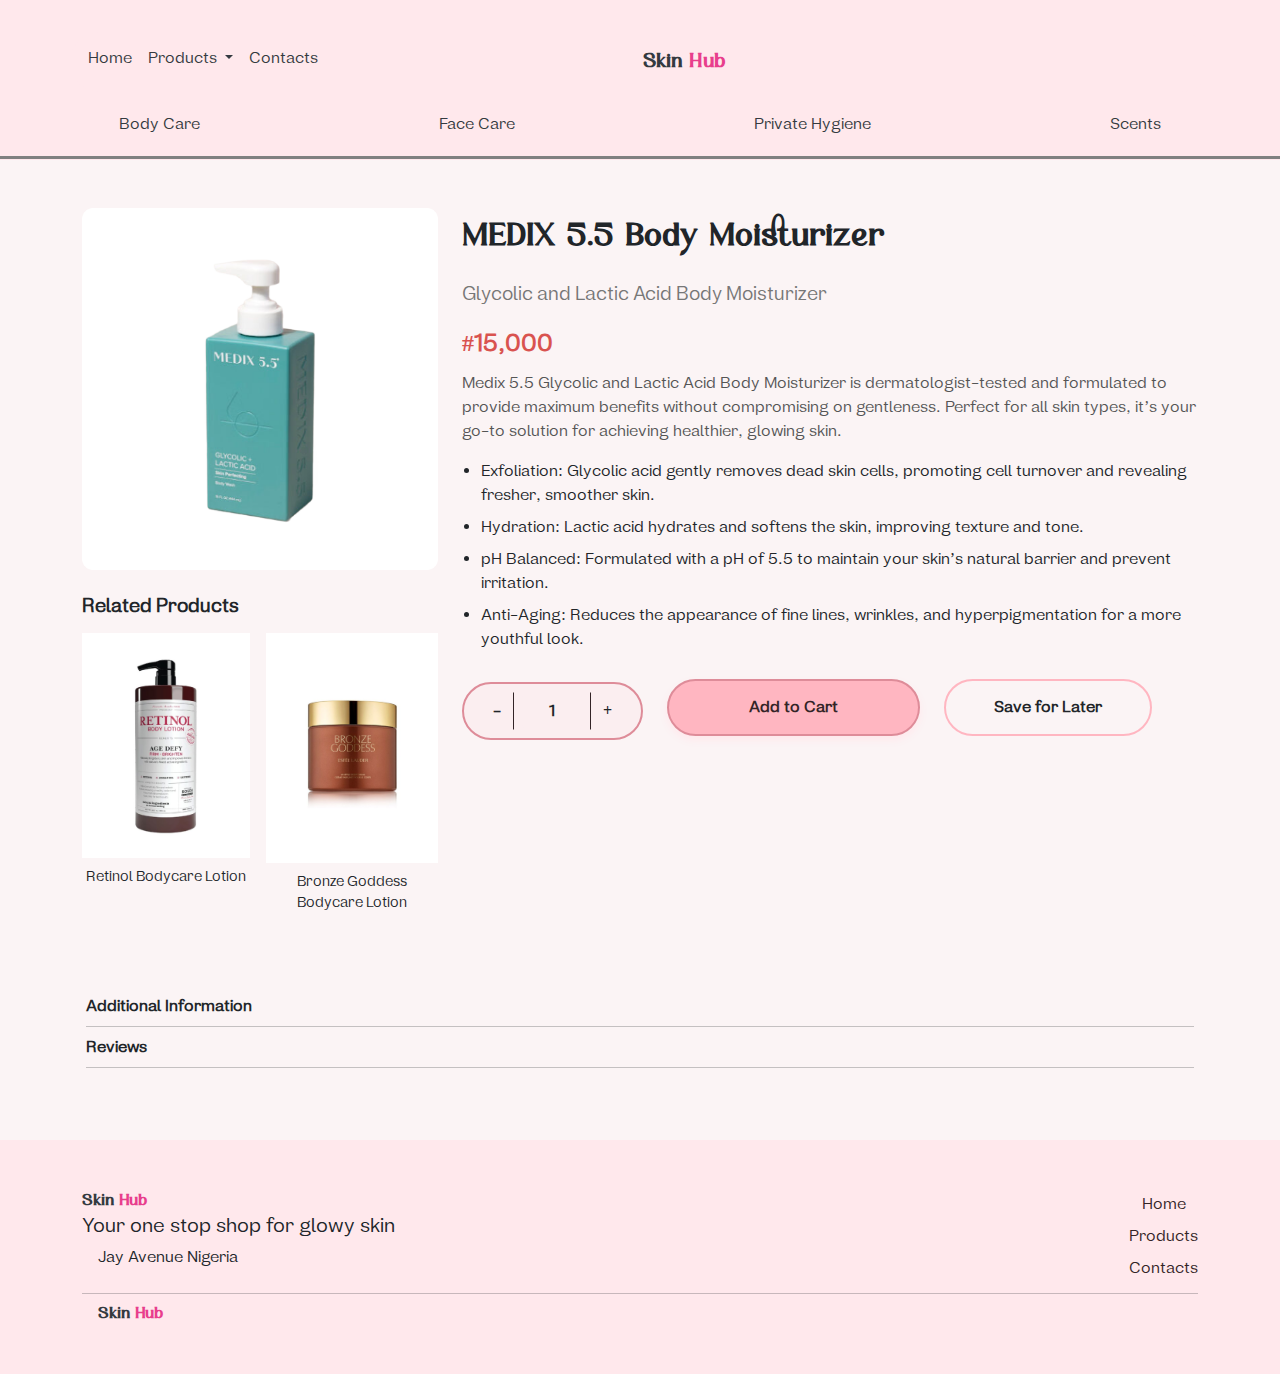
<file: cart.html>
<!DOCTYPE html>
<html lang="en">
<head>
  <meta charset="UTF-8">
  <meta name="viewport" content="width=device-width, initial-scale=1.0">
  <title>Skin Hub - Body Moisturizer</title>
  <link href="./css/bootstrap.min.css" rel="stylesheet">
  <link rel="stylesheet" href="./css/style.css">
  <link rel="stylesheet" href="https://cdnjs.cloudflare.com/ajax/libs/font-awesome/6.5.2/css/all.min.css" integrity="sha512-SnH5WK+bZxgPHs44uWIX+LLJAJ9/2PkPKZ5QiAj6Ta86w+fsb2TkcmfRyVX3pBnMFcV7oQPJkl9QevSCWr3W6A==" crossorigin="anonymous" referrerpolicy="no-referrer" />
  <style>
    body {
        margin: 0; 
        padding: 0;
        background-image: none;
    }
    .navbar-custom {
        background-color: inherit; 
        box-shadow: none;
        margin: auto;
        padding: 10px;
    }
    .nav-link-custom {
        color: #343a40; /* Text color */
    }
    .navbar-brand-custom {
        font-weight: bold;
        color: #343a40;
    }
    .navbar-brand-custom span {
        color: #e83e8c; /* Different color for "Hub" */
    }
    .nav-icons i {
        margin-right: 15px;
        color: #343a40;
    }
    .btn-custom {
        background-color: #e83e8c;
        color: white;
    }
    .nav-categories {
        display: flex;
        justify-content: space-around;
        padding: 20px 0;
        border-bottom: 3px solid gray
    }
    .nav-categories a {
        color: #343a40;
        text-decoration: none;
    }
</style>
</head>
<body>
  <div class="nav-head">
    <!-- Navbar -->
    <nav class="navbar navbar-expand-lg navbar-light navbar-custom container">
        <button class="navbar-toggler" type="button" data-toggle="collapse" data-target="#navbarNav" aria-controls="navbarNav" aria-expanded="false" aria-label="Toggle navigation">
            <span class="navbar-toggler-icon"></span>
        </button>
        <div class="collapse navbar-collapse" id="navbarNav">
            <ul class="navbar-nav mr-auto">
                <li class="nav-item">
                    <a class="nav-link nav-link-custom" href="index.html">Home</a>
                </li>
                <li class="nav-item dropdown">
                    <a class="nav-link dropdown-toggle nav-link-custom" href="#" id="navbarDropdown" role="button" data-toggle="dropdown" aria-haspopup="true" aria-expanded="false">
                        Products
                    </a>
                    <div class="dropdown-menu" aria-labelledby="navbarDropdown">
                        <a class="dropdown-item" href="#">Product 1</a>
                        <a class="dropdown-item" href="#">Product 2</a>
                    </div>
                </li>
                <li class="nav-item">
                    <a class="nav-link nav-link-custom" href="#">Contacts</a>
                </li>
            </ul>
            <a class="navbar-brand mx-auto navbar-brand-custom" href="#">Skin <span>Hub</span></a>
            <div class="ml-auto d-flex align-items-center">
                <div class="nav-icons">
                    <i class="fa fa-search" aria-hidden="true"></i>
                    <i class="fa fa-heart" aria-hidden="true"></i>
                    <i class="fa fa-shopping-cart" aria-hidden="true"></i>
                </div>
            </div>
        </div>
    </nav>
    <div class="nav-categories">
      <a href="#">Body Care</a>
      <a href="#">Face Care</a>
      <a href="#">Private Hygiene</a>
      <a href="#">Scents</a>
  </div>
</div>



  <!-- Product Section -->
  <div class="container my-5">
    <div class="row">
      <div class="col-lg-4 col-md-6 col-sm-12">
        <img src="./cart/perf.png" class="img-fluid" alt="Medix 5.5 Body Moisturizer">
        <div class="related-products mt-4">
          <h5>Related Products</h5>
          <div class="d-flex">
            <div class="mr-3">
              <img src="./cart/RETINOL.png" alt="Retinol Bodycare Lotion">
              <p>Retinol Bodycare Lotion</p>
            </div>
            <div>
              <img src="./cart/BRONZE GODDESS.png" alt="Bronze Goddess Bodycare Lotion">
              <p>Bronze Goddess Bodycare Lotion</p>
            </div>
          </div>
        </div>
      </div>
      <div class="col-lg-8 col-md-6 col-sm-12">
        <h2 class="product-title">MEDIX 5.5 Body Moisturizer</h2>
        <p class="subtitle">Glycolic and Lactic Acid Body Moisturizer</p>
        <p class="product-price">#15,000</p>
        <p class="product-description">Medix 5.5 Glycolic and Lactic Acid Body Moisturizer is dermatologist-tested and formulated to provide maximum benefits without compromising on gentleness. Perfect for all skin types, it’s your go-to solution for achieving healthier, glowing skin.</p>
        <ul>
          <li>Exfoliation: Glycolic acid gently removes dead skin cells, promoting cell turnover and revealing fresher, smoother skin.</li>
          <li>Hydration: Lactic acid hydrates and softens the skin, improving texture and tone.</li>
          <li>pH Balanced: Formulated with a pH of 5.5 to maintain your skin’s natural barrier and prevent irritation.</li>
          <li>Anti-Aging: Reduces the appearance of fine lines, wrinkles, and hyperpigmentation for a more youthful look.</li>
        </ul>
        <div class="d-flex align-items-center gap-4 col-lg-12 col-md-6 col-sm-12">
          <div class="d-flex quan">
              <button class="btn minus" id="decrease-quantity">-</button>
              <input type="number" class="form-control value mx-2 text-center" value="1" id="quantity-input" style="width: 60px; background-color: inherit; border: none;">
              <button class="btn plus" id="increase-quantity">+</button>
          </div>
          <button class="btn add ml-3 mt-2">Add to Cart</button>
          <button class="btn save ml-3 mt-2">Save for Later</button>
      </div>      
          <div id="overlay-bg" class="overlay-bg">
            <div id="overlay" class="overlay">
                <span class="close-btn">&times;</span>
                <h5 class="text-center" style="font-size: small;">Product added to cart successfully!</h5>
                <p class="text-center text-danger" style="font-weight: 700;">Please sign in for proper tracking of your products</p>
                <div class="row">
                  <div class="text-left col-sm-12 col-md-6 col-lg-4">
                    <img src="./cart/perf.png" alt="Product Image">
                </div>
                <div class="col-sm-12 col-md-6 col-lg-8">
                  <h5 class="text-left" style="font-family: var(--calesta);">MEDIX 5.5 Body Moisturizer</h5>
                <p class="text-left" style="font-size: small;">Glycolic and Lactic Acid Body Moisturizer</p>
                <div class="d-flex align-items-center justify-content-between">
                  <div class="d-flex quan" style="padding: 0;">
                    <button class="btn minus" id="decrease-quantity" style="font-size: smaller;">-</button>
                    <input type="number" class="form-control value mx-2 text-center" value="1" id="quantity-input" style="width: 40px; font-size: smaller; background-color: inherit; border: none;">
                    <button class="btn plus" id="increase-quantity" style="font-size: smaller;">+</button>
                  </div>
                <h6 class="text-center">Subtotal: #15,000</h6>                
                </div>
                </div>
                </div>
                <p class="cart-total">Cart Total</p>
                <div class="sub-total">
                  <p>Subtotal</p>
                  <p>#15,000</p>
                </div>
                <div class="order-summary">
                  <p>Order Summary</p>
                  <img class="dropdown-icon" src="./img/image.png" alt="dropdown-icon">                    
                </div>
                <div class="d-flex justify-content-between mt-5">
                  <button class="btn btn-custom-outline">Continue shopping</button>
                  <a href="./confirmation.html" class="btn btn-custom">Proceed to check out</a>
              </div>
            </div>
        </div>
          
        </div>
        <div class="additional-info mt-5">
          <p class="additional-info-title">Additional Information</p>
          <hr>
          <p class="reviews-title">Reviews</p>
          <hr>
        </div>
      </div>
    </div>
  </div> 
  
  
  <!-- Footer -->
  <footer class="footer">
    <div class="container py-5">
        <div class="d-flex justify-content-between">
            <div class="footer-wrapper">
                <a class="navbar-brand mx-auto navbar-brand-custom" href="#">Skin <span>Hub</span></a>
                <h5>Your one stop shop for glowy skin</h5>
                <div class="d-flex">
                    <i class="fa fa-map-marker my-1" aria-hidden="true"></i>
                    <p class="mx-3">Jay Avenue Nigeria</p>
                </div>                
            </div>
            <div class="navigation text-center">
                <a href="#">Home</a> <br>
                <a href="#">Products</a> <br>
                <a href="#">Contacts</a>
            </div>
        </div>
        <hr>
        <div class="d-flex">
            <i class="fa fa-copyright my-1" aria-hidden="true"></i>
            <a class="navbar-brand navbar-brand-custom mx-3" href="#">Skin <span>Hub</span></a>
        </div>
    </div>
  </footer>
  <script src="./js/main.js"></script>
  <script src="https://code.jquery.com/jquery-3.5.1.slim.min.js"></script>
  <script src="https://cdn.jsdelivr.net/npm/@popperjs/core@2.5.4/dist/umd/popper.min.js"></script>
  <script src="https://stackpath.bootstrapcdn.com/bootstrap/4.5.2/js/bootstrap.min.js"></script>
</body>
</html>
</file>
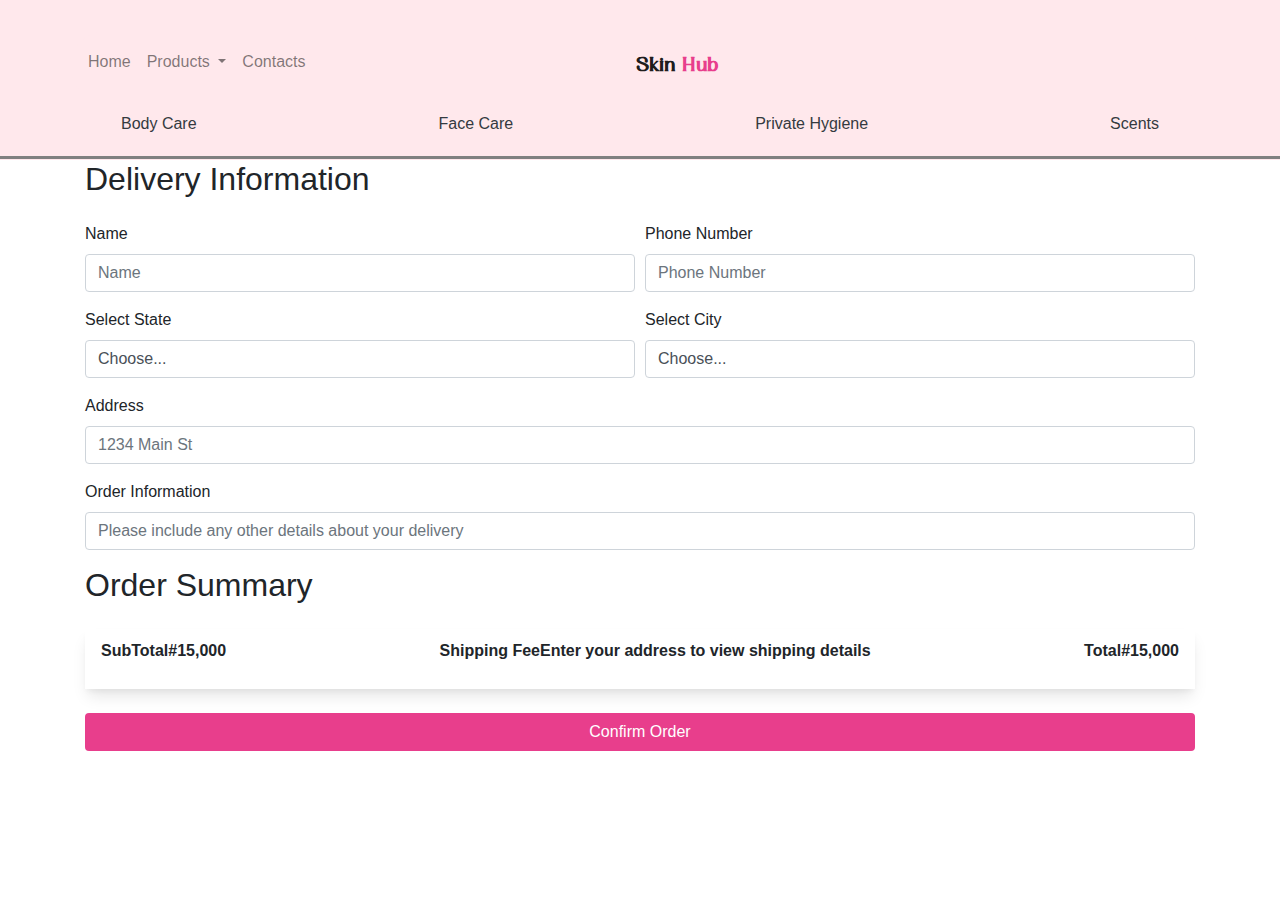
<file: confirmation.html>
<!DOCTYPE html>
<html lang="en">
<head>
  <meta charset="UTF-8">
  <meta name="viewport" content="width=device-width, initial-scale=1.0">
  <title>Checkout Page</title>
  <link href="./css/bootstrap.min.css" rel="stylesheet">
  <link rel="stylesheet" href="./css/style.css">
  <link rel="stylesheet" href="https://cdnjs.cloudflare.com/ajax/libs/font-awesome/6.5.2/css/all.min.css" integrity="sha512-SnH5WK+bZxgPHs44uWIX+LLJAJ9/2PkPKZ5QiAj6Ta86w+fsb2TkcmfRyVX3pBnMFcV7oQPJkl9QevSCWr3W6A==" crossorigin="anonymous" referrerpolicy="no-referrer" />
  <link href="https://stackpath.bootstrapcdn.com/bootstrap/4.5.2/css/bootstrap.min.css" rel="stylesheet">
  <style>
    body {
        margin: 0; 
        padding: 0;
        background-image: none;
    }
    .navbar-custom {
        background-color: inherit; 
        box-shadow: none;
        margin: auto;
        padding: 10px;
    }
    .nav-link-custom {
        color: #343a40; /* Text color */
    }
    .navbar-brand-custom {
        font-weight: bold;
        color: #343a40;
    }
    .navbar-brand-custom span {
        color: #e83e8c; /* Different color for "Hub" */
    }
    .nav-icons i {
        margin-right: 15px;
        color: #343a40;
    }
    .btn-custom {
        background-color: #e83e8c;
        color: white;
    }
    .nav-categories {
        display: flex;
        justify-content: space-around;
        padding: 20px 0;
        border-bottom: 3px solid gray;
        margin-top: -.5rem;
    }
    .nav-categories a {
        color: #343a40;
        text-decoration: none;
    }
</style>
</head>
<body>
  <div class="nav-head">
    <!-- Navbar -->
    <nav class="navbar navbar-expand-lg navbar-light navbar-custom container">
        <button class="navbar-toggler" type="button" data-toggle="collapse" data-target="#navbarNav" aria-controls="navbarNav" aria-expanded="false" aria-label="Toggle navigation">
            <span class="navbar-toggler-icon"></span>
        </button>
        <div class="collapse navbar-collapse" id="navbarNav">
            <ul class="navbar-nav mr-auto">
                <li class="nav-item">
                    <a class="nav-link nav-link-custom" href="index.html">Home</a>
                </li>
                <li class="nav-item dropdown">
                    <a class="nav-link dropdown-toggle nav-link-custom" href="#" id="navbarDropdown" role="button" data-toggle="dropdown" aria-haspopup="true" aria-expanded="false">
                        Products
                    </a>
                    <div class="dropdown-menu" aria-labelledby="navbarDropdown">
                        <a class="dropdown-item" href="#">Product 1</a>
                        <a class="dropdown-item" href="#">Product 2</a>
                    </div>
                </li>
                <li class="nav-item">
                    <a class="nav-link nav-link-custom" href="#">Contacts</a>
                </li>
            </ul>
            <a class="navbar-brand mx-auto navbar-brand-custom" href="#">Skin <span>Hub</span></a>
            <div class="ml-auto d-flex align-items-center">
                <div class="nav-icons">
                    <i class="fa fa-search" aria-hidden="true"></i>
                    <i class="fa fa-heart" aria-hidden="true"></i>
                    <i class="fa fa-shopping-cart" aria-hidden="true"></i>
                </div>
            </div>
        </div>
    </nav>
    <div class="nav-categories">
      <a href="#">Body Care</a>
      <a href="#">Face Care</a>
      <a href="#">Private Hygiene</a>
      <a href="#">Scents</a>
  </div>
</div>

<div class="container">
  <h2 class="mb-4">Delivery Information</h2>
  <form>
    <div class="form-row">
      <div class="form-group col-md-6">
        <label for="name">Name</label>
        <input type="text" class="form-control" id="name" placeholder="Name">
      </div>
      <div class="form-group col-md-6">
        <label for="phone">Phone Number</label>
        <input type="text" class="form-control" id="phone" placeholder="Phone Number">
      </div>
    </div>
    <div class="form-row">
      <div class="form-group col-md-6">
        <label for="state">Select State</label>
        <select id="state" class="form-control">
          <option selected>Choose...</option>
          <!-- Add options for states -->
        </select>
      </div>
      <div class="form-group col-md-6">
        <label for="city">Select City</label>
        <select id="city" class="form-control">
          <option selected>Choose...</option>
          <!-- Add options for cities -->
        </select>
      </div>
    </div>
    <div class="form-group">
      <label for="address">Address</label>
      <input type="text" class="form-control" id="address" placeholder="1234 Main St">
    </div>
    <div class="form-group">
      <label for="order-info">Order Information</label>
      <input type="text" class="form-control" id="order-info" placeholder="Please include any other details about your delivery">
    </div>
  </form>

  <h2 class="mb-4">Order Summary</h2>
  <div class="order-summary">
    <div class="d-flex justify-content-between">
      <p>SubTotal</p>
      <p>#15,000</p>
    </div>
    <div class="d-flex justify-content-between">
      <p>Shipping Fee</p>
      <p>Enter your address to view shipping details</p>
    </div>
    <div class="d-flex justify-content-between">
      <p>Total</p>
      <p>#15,000</p>
    </div>
  </div>

  <button type="submit" class="btn btn-custom btn-block mt-4">Confirm Order</button>
</div>

<script src="https://code.jquery.com/jquery-3.5.1.slim.min.js"></script>
<script src="https://cdn.jsdelivr.net/npm/@popperjs/core@2.5.3/dist/umd/popper.min.js"></script>
<script src="https://stackpath.bootstrapcdn.com/bootstrap/4.5.2/js/bootstrap.min.js"></script>
</body>
</html>
</file>
<file: css/style.css>
* {
    margin: 0;
    padding: 0;
    box-sizing: border-box;
}
body{
    font-family: var(--nomina);
    background-color: #FBF4F5;   
    overflow-x: hidden;     
    background-image: url(../img/section1/Bubble\ Break.png);
    background-repeat: no-repeat;
    background-size: contain;
    background-position: center 400px;
}
:root {
    --primaryBase: #FFB6C1;
    --white: #FFFFFF;
    --primary-40: #DE8C99;
    --primary-30: #FBF4F5;
    --primary-10: #FFE8EC;
    --textColor: #332427;
    --black-40: #414141;
    --black-30: #707070;
    --black-20: #A0A0A0;
    --whiteStroke: #CFCFCF;
    
    /* Fonts */
    --calesta: "Calesta";
    --nomina: "Nomina";

    --boxShadow: 0px 4px 8px #FFE8EC;
}
@font-face {
    font-family: "Calesta";
    src: url(../fonts/calesta/Calesta.ttf);
}
@font-face {
    font-family: "Nomina";
    src: url(../fonts/nomina/Nomina\ Trial.otf);
}
header{
    height: 50vh;
}
.navbar-custom {
    margin: 1rem auto;
    background-color: #fff;
    border-radius: 50px;
    padding: 10px 20px;
    box-shadow: var(--boxShadow);
}
.navbar-brand-custom {
    font-family: var(--calesta);
    color: #332427;
    font-weight: bold;
}
.navbar-brand-custom span {
    font-family: var(--calesta);
    color: var(--primaryBase);
}
.nav-link-custom {
    color: #332427;
    padding: 0 15px;
}
.nav-link-custom:hover {
    color: var(--primaryBase);
}
.btn-custom {
    background-color: var(--primaryBase);
    color: var(--textColor);
    font-size: .8rem;
    font-weight: 700;
    border: 1px solid var(--black-40);
    border-radius: 20px;
    padding: 5px 15px;
}
.btn-custom:hover {
    background-color: var(--primaryBase);
    color: var(--white);
}
.nav-icons{
    margin-right: 5rem;
}
.nav-icons i {
    margin-left: .7rem;
    cursor: pointer;
}
.nav-icons a {
    margin-right: 15px;
    color: var(--textColor);
}
.nav-icons a:hover {
    color: var(--primaryBase);
}
.btn-click{
    border: 1px solid var(--primary-40);
    color: var(--textColor);
}
.btn-click:hover{
    border: 1px solid var(--primary-40);
    background-color: var(--primary-10);
    color: var(--textColor);
}
.btn-click:focus{
    background-color: var(--primaryBase);
    color: var(--textColor);
}
.heading-title{
    margin-top: 4rem;
    font-family: var(--calesta);
}
.s1-bg{
    width: 130%;
    margin-top: 5rem;
    margin-left: -10rem;
}

/* Section-1 */
.Section-1 {
    position: relative;
    padding: 20px;
    text-align: center;
    margin-top: -5rem;
    overflow: hidden;
}

.title-wrapper {
    margin-left: -80rem;
    margin-top: -2rem;
}

.s1-bg {
    display: none;
    width: 200%;
    height: auto;
    top: 0;
    left: 0;
    z-index: -1;
}

.s1-bg2 {
    width: 150%;
    height: 50vh;
    background-color: var(--primary-10);
    margin-top: -20rem;
    margin-left: -10rem;
    left: 0;
    right: 0;
    position: absolute;
    z-index: -1;
}

.s1-title {
    font-weight: 700;
    margin-top: 12rem;
    position: relative;
}

.s1-title h3 {
    float: left;
    font-size: 2rem;
    color: var(--textColor);
}

.s1-products {
    color: var(--textColor);
    text-align: left;
}

.s1-products > img {
    margin-bottom: 1rem;
}

.s1-products > h4, span {    
    font-family: var(--calesta);
}

.s1-products > span {
    color: var(--black-40);
}

.s1-products > button {
    background-color: var(--primaryBase);
    color: var(--textColor);
    font-weight: 700;
    border: 1px solid var(--textColor);
    padding: 15px;
    border-radius: 2rem;
    cursor: pointer;
    white-space: nowrap;
}

.button {
    font-weight: 700;
    margin-top: -0.7rem;
    background: var(--primaryBase);
    color: var(--textColor);
    border: 1px solid var(--primary-40);
    border-radius: 2rem;
    box-shadow: var(--boxShadow);
    height: 3rem;
}

@media (min-width: 768px) and (max-width: 1200px) {
    .button {
        font-size: small;
        text-wrap: nowrap;
    }
    .price {
        font-size: 1rem; 
    }
    .s1-products .d-flex p,
    .s1-products .d-flex button,
    .s1-products .d-flex span {
        margin-left: -.5rem;
    }
}
/* Responsive Adjustments */
@media (max-width: < 768px) {
    .s1-title {
        margin-top: 3rem;
    }
    
    .title-wrapper {
        margin-left: 0;
    }
    
    .s1-products {
        text-align: center;
    }
    
    .s1-products > h4 {
        font-size: 1.5rem;
    }
    
    .s1-products .d-flex {
        flex-direction: column;
        align-items: center;
    }
    
    .s1-products .d-flex p,
    .s1-products .d-flex button,
    .s1-products .d-flex span {
        margin-bottom: 1rem;
    }
}

/* Horizontal Scrolling Carousel */
.product-carousel {
    display: flex;
    overflow-x: auto;
    scroll-snap-type: x mandatory;
}

.product-carousel::-webkit-scrollbar {
    display: none; 
}

.product-carousel .s1-products {
    scroll-snap-align: center;
    flex: 0 0 80%;
    margin-right: 1.5rem;
}

/* End Section-1 */

/* Start Section-2 */

.Section-2{
    margin-top: 5rem;
}
.card-body{
    margin: 0;
    padding: 0;
}
.card-body h5{
    font-size: larger;
}
.product-card {
    margin-bottom: 2.5rem;
    background: none;
    border: none;
}
.product-image {
    border: 2px dashed var(--primary-40);
    max-height: 17rem;
    object-fit: fill;
}
.product-title {
    font-family: var(--calesta);
    font-size: 20px;
    margin: 10px 0;
    margin-bottom: 1.5rem;
}
.product-price {
    font-weight: bolder;
    font-family: var(--nomina);
    color: var(--textColor);
    margin-bottom: 10px;
}
.product-icons i {
    margin: 0 5px;
    border:1px solid #DE8C99;
    border-radius: .5rem;
    padding: 1rem .5rem;
    color: var(--primary-40);
    cursor: pointer;
}
.Wrapper{
    justify-content: space-between;
}

.banner{
    background-color: #C78500;
}
.banner-text{
    color: var(--white);
    font-family: var(--calesta);
    text-transform: uppercase;
    font-size: 50px;
    text-align: center;
    margin-top: 10rem;
}
.Check-out{
    background-color: var(--primaryBase);
    color: var(--textColor);
    font-weight: 700;
    border: 1px solid var(--textColor);
    padding: 15px;
    border-radius: 2rem;
    cursor: pointer;
    box-shadow: var(--boxShadow);
    margin: 0 auto;
    margin-bottom: 5rem;
}
@media (min-width: 1200px) {
    .col-xl-5th {
        flex: 0 0 20%;
        max-width: 20%;
    }
}
/* End Section-2 */

/* Start Footer */
footer{
    background: var(--primary-10);
}
.navigation{
    float: right;
}
.navigation a{
    text-decoration: none;
    color: var(--textColor);
    line-height: 2rem;
}
/* End Footer */





/* cart */  
.nav-head{
    background-color: var(--primary-10);
    height: 10rem;
    padding-top: 2rem;
}
  img {
    max-width: 100%;
    height: auto;
  }
  
  .product-title {
    font-size: 2rem;
    font-weight: bold;
  }
  
  .subtitle {
    font-size: 1.2rem;
    color: #777;
  }
  
  .product-price {
    font-size: 1.5rem;
    color: #d9534f;
    font-weight: bold;
  }
  
  .product-description {
    font-size: 1rem;
    color: #555;
    margin-bottom: 1rem;
  }
  
  ul {
    padding-left: 1.2rem;
  }
  
  ul li {
    margin-bottom: 0.5rem;
    font-size: 1rem;
  }
  
  .related-products img {
    max-width: 100%;
    height: auto;
  }
  
  .related-products h5 {
    font-size: 1.2rem;
    font-weight: bold;
    margin-bottom: 1rem;
  }
  
  .related-products .d-flex {
    gap: 1rem;
  }
  
  .related-products p {
    font-size: 0.9rem;
    text-align: center;
    margin-top: 0.5rem;
  }
  
  .additional-info {
    background-color: rgba(rgba(255, 83, 229, 0.464));
    padding: 1rem;
    border-radius: 0.5rem;
  }
  
  .additional-info-title, .reviews-title {
    font-size: 1rem;
    font-weight: bold;
    margin-bottom: 0.5rem;
  }
  
  hr {
    margin: 0.5rem 0;
  }

  .save{
    border: 2px solid var(--primaryBase);
    border-radius: 3rem;
    padding: .9rem 3rem;
    font-weight: 700;
    text-wrap: nowrap;
  }
  .add{
    border-radius: 3rem;
    border: 2px solid var(--primary-40);
    background-color: var(--primaryBase);
    color: var(--textColor);
    padding: .9rem 5rem;
    font-weight: 700;
    box-shadow: var(--boxShadow);
    text-wrap: nowrap;
  }
  .minus{
    border-right: 1px solid var(--textColor);
    border-radius: 0;
    font-weight: 700;
    
  }
  .plus{
    border-left: 1px solid var(--textColor);
    border-radius: 0;
    font-weight: 700;
  }
  .value{
    background-color: none;
    font-weight: 700;
  }
  .quan{
    background-color: #FBEEF0;
    border: 2px solid var(--primary-40);
    border-radius: 2rem;
    padding: .5rem 1rem;
    margin-top: .9rem;
  }
  .d-flex.quan button,
.d-flex.quan input {
    flex-shrink: 0; 
}

  .overlay-bg {
    position: fixed;
    top: 0;
    left: 0;
    width: 100%;
    height: 100%;
    background: rgba(0, 0, 0, 0.5);
    display: none;
    justify-content: center;
    align-items: center;
    z-index: 998;
}
.overlay {
    background: #fff;
    border-radius: 10px;
    padding: 1.5rem;
    width: 500px;
    height: 500px;
    overflow-y: scroll;
    max-width: 90%;
    position: relative;
    z-index: 999;
    padding-top: 3.5rem;
}
.overlay-content img {
    max-width: 100%;
}
.close-btn {
    position: absolute;
    top: 0px;
    right: 5px;
    font-size: 50px;
    cursor: pointer;
}
.cart-total{
    margin-top: 2rem;
    color: var(--Text-Color, #332427);
    font-size: 18px;
    font-weight: 700;
    padding-bottom: 1rem;
    border-bottom: 2px solid var(--textColor);
}
.sub-total{
    display: flex;
    padding: 10px 16px;
    align-items: center;
    font-size: 18px;
    align-self: stretch;
    background: rgba(255, 182, 193, 0.34);
    justify-content: space-between;
    font-weight: 700;
}
.order-summary{
    margin-top: 1rem;
    background: rgba(255, 182, 193, 0.00);
    display: flex;
    padding: 10px 16px;
    align-items: flex-start;
    gap: 16px;
    align-self: stretch;
    justify-content: space-between;
    font-weight: 700;
    box-shadow: rgba(0, 0, 0, 0.1) 0px 10px 15px -3px, rgba(0, 0, 0, 0.05) 0px 4px 6px -2px;
}
.dropdown-icon{
    width: 1.5rem;
}
.btn-custom {
    font-size: 1rem;
    background-color: var(--primaryBase);
    color: var(--textColor);
    font-weight: 700;
    border-radius: 3rem;
    padding: 8px 28px;
    border: 2px solid var(--primary-40);
}
.btn-custom-outline {
    font-size: 1rem;
    background: transparent;
    border: 2px solid var(--primary-40);
    color: var(--primary-40);
    font-weight: 700;
    border-radius: 3rem;
    padding: 8px 28px;
}
  
  .btn-outline-secondary {
    border: 1px solid #ced4da;
    background-color: white;
    width: 100%;
  }
  
  input[type="number"] {
    -moz-appearance: textfield;
    width: 100%;
  }
  
  input[type="number"]::-webkit-outer-spin-button,
  input[type="number"]::-webkit-inner-spin-button {
    -webkit-appearance: none;
    margin: 0;
  }


.d-flex.align-items-center {
    flex-wrap: wrap; 
}


@media (max-width: 768px) {
    .d-flex.align-items-center {
        flex-direction: column; 
        align-items: stretch; 
    }

    .ml-3, .mt-2 {
        margin-left: 0;
        margin-top: 1rem;
    }

    .d-flex.quan {
        margin-bottom: 1rem; 
    }
}
</file>
